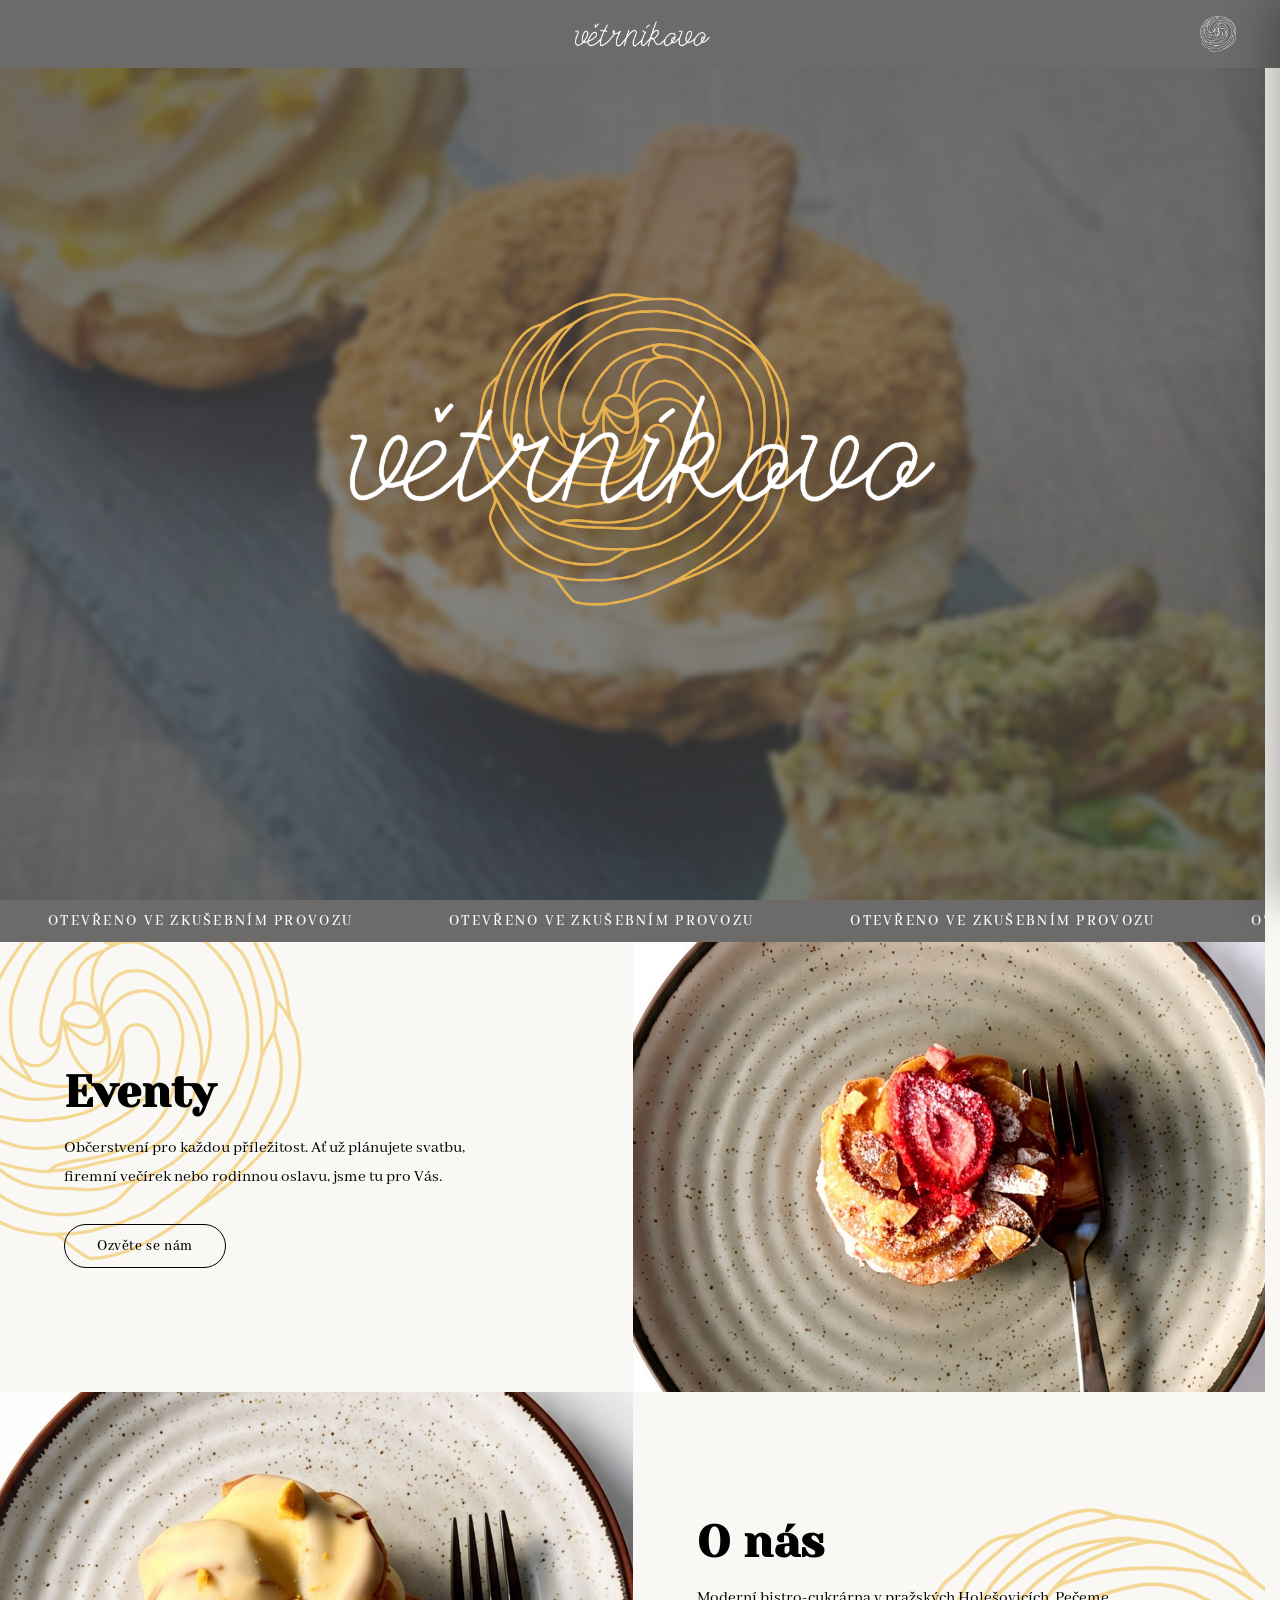
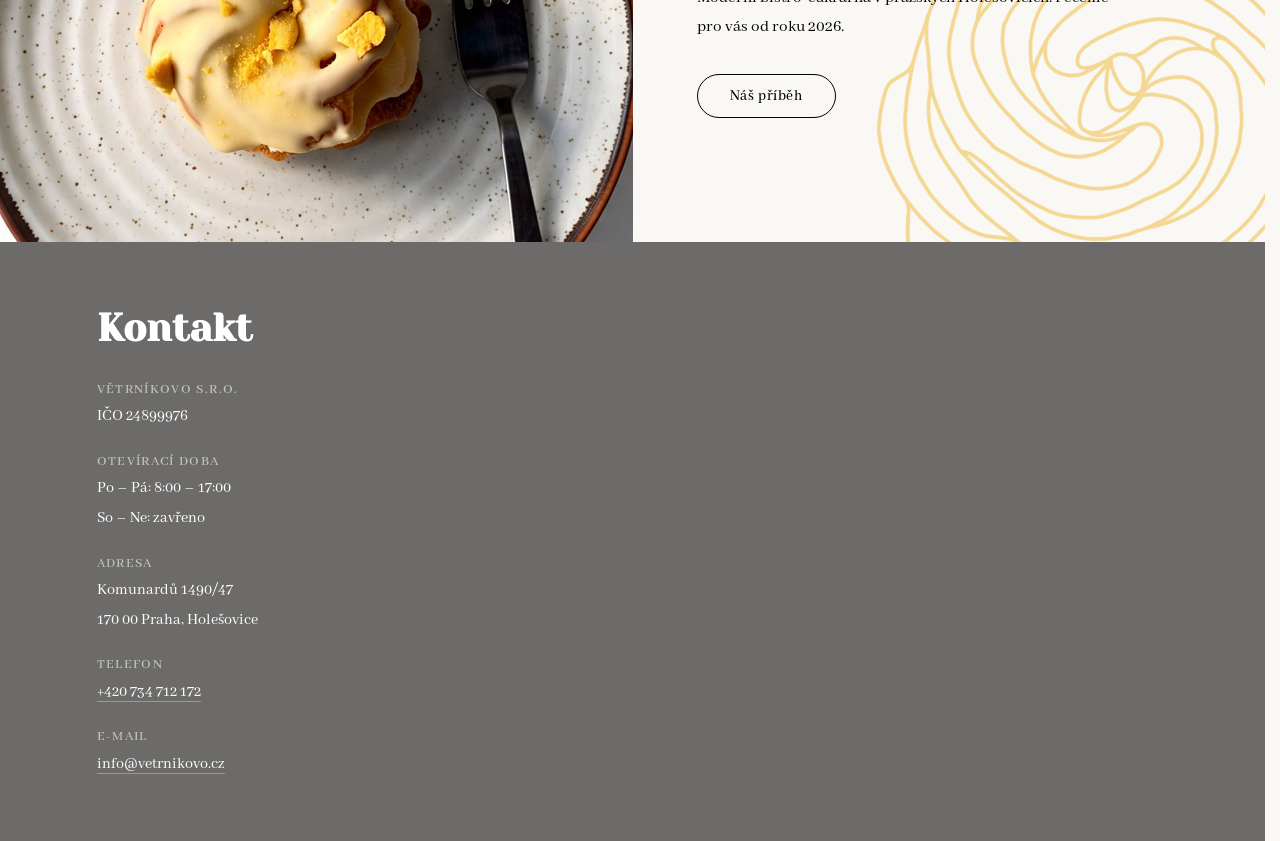
<file: index.html>
<!DOCTYPE html>
<html lang="cs">

<head>
    <meta charset="UTF-8">
    <meta name="viewport" content="width=device-width, initial-scale=1.0">
    <title>Větrníkovo</title>
    <meta name="description" content="Když na větrník, tak k nám! Zabýváme se výrobou sladkých i slaných větrníků.">
    <link rel="canonical" href="https://vetrnikovo.cz/">

    <!-- Open Graph / Facebook / WhatsApp -->
    <meta property="og:type" content="website">
    <meta property="og:url" content="https://vetrnikovo.cz/">
    <meta property="og:title" content="Větrníkovo">
    <meta property="og:description"
        content="Když na větrník, tak k nám! Zabýváme se výrobou sladkých i slaných větrníků.">
    <meta property="og:image" content="https://vetrnikovo.cz/photos/card.jpg">
    <meta property="og:locale" content="cs_CZ">
    <meta property="og:site_name" content="Větrníkovo">

    <!-- Twitter -->
    <meta name="twitter:card" content="summary_large_image">
    <meta name="twitter:url" content="https://vetrnikovo.cz/">
    <meta name="twitter:title" content="Větrníkovo">
    <meta name="twitter:description"
        content="Když na větrník, tak k nám! Zabýváme se výrobou sladkých i slaných větrníků.">
    <meta name="twitter:image" content="https://vetrnikovo.cz/photos/card.jpg">

    <!-- Favicon -->
    <link rel="icon" type="image/png" href="photos/logo-white.png" media="(prefers-color-scheme: dark)">
    <link rel="icon" type="image/png" href="photos/logo-yellow.png" media="(prefers-color-scheme: light)">
    <link rel="icon" type="image/x-icon" href="favicon.ico">
    <link rel="apple-touch-icon" sizes="180x180" href="photos/apple-touch-icon.png">

    <link rel="preconnect" href="https://fonts.googleapis.com">
    <link rel="preconnect" href="https://fonts.gstatic.com" crossorigin>
    <link
        href="https://fonts.googleapis.com/css2?family=Yeseva+One&family=Abhaya+Libre:wght@400;500;600;700&display=swap"
        rel="stylesheet">
    <link rel="stylesheet" href="style.css?v=6">

    <!-- Structured Data (Schema.org Bakery) -->
    <script type="application/ld+json">
    {
      "@context": "https://schema.org",
      "@type": "Bakery",
      "name": "Větrníkovo",
      "legalName": "Větrníkovo s.r.o.",
      "url": "https://vetrnikovo.cz/",
      "logo": "https://vetrnikovo.cz/photos/logo-yellow.png",
      "image": "https://vetrnikovo.cz/photos/card.jpg",
      "telephone": "+420734712172",
      "email": "info@vetrnikovo.cz",
      "address": {
        "@type": "PostalAddress",
        "streetAddress": "Komunardů 1490/47",
        "addressLocality": "Praha 7 - Holešovice",
        "postalCode": "170 00",
        "addressCountry": "CZ"
      },
      "openingHoursSpecification": [
        {
          "@type": "OpeningHoursSpecification",
          "dayOfWeek": ["Monday", "Tuesday", "Wednesday", "Thursday", "Friday"],
          "opens": "08:00",
          "closes": "17:00"
        }
      ]
    }
    </script>
</head>

<body>

    <!-- Top bar -->
    <header class="top-bar" id="top-bar">
        <div class="top-bar__spacer"></div>
        <a href="/" class="top-bar__logo">
            <img src="photos/vetrnikovo-white.png" alt="Větrníkovo logo" class="top-bar__logo-img">
        </a>
        <button class="hamburger" id="hamburger-btn" aria-label="Otevřít menu" aria-expanded="false">
            <img src="photos/logo-white.png" alt="" class="hamburger__icon">
        </button>
    </header>

    <!-- Overlay -->
    <div class="menu-overlay" id="menu-overlay"></div>

    <!-- Slide-in menu -->
    <nav class="slide-menu" id="slide-menu" aria-label="Hlavní navigace">
        <button class="slide-menu__close" id="menu-close-btn" aria-label="Zavřít menu">
            <span>&times;</span>
        </button>
        <ul class="slide-menu__list">
            <li class="slide-menu__item"><a href="/" class="slide-menu__link">Úvod</a></li>
            <li class="slide-menu__item"><a href="#eventy" class="slide-menu__link">Eventy</a></li>
            <li class="slide-menu__item"><a href="/o-nas" class="slide-menu__link">O nás</a></li>
            <li class="slide-menu__item"><a href="/galerie" class="slide-menu__link">Galerie</a></li>
            <li class="slide-menu__item"><a href="#kontakt" class="slide-menu__link">Kontakt</a></li>
        </ul>
    </nav>

    <!-- Hero section -->
    <section class="hero" id="hero">
        <h1 class="hero__title">
            <img src="photos/logo-hero.png" alt="Větrníkovo" class="hero__logo">
            <span class="sr-only">Větrníkovo</span>
        </h1>
    </section>

    <!-- Ticker strip -->
    <div class="ticker" aria-label="Otevřeno ve zkušebním provozu">
        <div class="ticker__track">
            <span class="ticker__text">OTEVŘENO VE ZKUŠEBNÍM PROVOZU</span>
            <span class="ticker__text">OTEVŘENO VE ZKUŠEBNÍM PROVOZU</span>
            <span class="ticker__text">OTEVŘENO VE ZKUŠEBNÍM PROVOZU</span>
            <span class="ticker__text">OTEVŘENO VE ZKUŠEBNÍM PROVOZU</span>
            <span class="ticker__text">OTEVŘENO VE ZKUŠEBNÍM PROVOZU</span>
            <span class="ticker__text">OTEVŘENO VE ZKUŠEBNÍM PROVOZU</span>
            <span class="ticker__text">OTEVŘENO VE ZKUŠEBNÍM PROVOZU</span>
            <span class="ticker__text">OTEVŘENO VE ZKUŠEBNÍM PROVOZU</span>
            <span class="ticker__text">OTEVŘENO VE ZKUŠEBNÍM PROVOZU</span>
            <span class="ticker__text">OTEVŘENO VE ZKUŠEBNÍM PROVOZU</span>
            <span class="ticker__text">OTEVŘENO VE ZKUŠEBNÍM PROVOZU</span>
            <span class="ticker__text">OTEVŘENO VE ZKUŠEBNÍM PROVOZU</span>
        </div>
    </div>

    <!-- Eventy & O nás section -->
    <section class="duo-section" id="eventy">
        <!-- Row 1: Text left, Image right -->
        <div class="duo-section__row">
            <div class="duo-section__text">
                <img src="photos/logo-yellow-light.png" alt="" class="duo-section__bg-logo duo-section__bg-logo--eventy"
                    aria-hidden="true">
                <h2 class="duo-section__title">Eventy</h2>
                <p class="duo-section__subtitle">Občerstvení pro každou příležitost. Ať už plánujete svatbu, firemní
                    večírek nebo rodinnou oslavu, jsme tu pro Vás.</p>
                <a href="#kontakt" class="duo-section__btn">Ozvěte se nám</a>
            </div>
            <div class="duo-section__image">
                <img src="photos/01-větrník-jahoda.jpeg" alt="Eventy" loading="lazy">
            </div>
        </div>
        <!-- Row 2: Image left, Text right -->
        <div class="duo-section__row duo-section__row--reversed">
            <div class="duo-section__image">
                <img src="photos/02-větrník-mango.jpeg" alt="O nás" loading="lazy">
            </div>
            <div class="duo-section__text">
                <img src="photos/logo-yellow-light.png" alt="" class="duo-section__bg-logo duo-section__bg-logo--onas"
                    aria-hidden="true">
                <h2 class="duo-section__title">O nás</h2>
                <p class="duo-section__subtitle">Moderní bistro-cukrárna v pražských Holešovicích. Pečeme pro vás od
                    roku 2026.
                </p>
                <a href="/o-nas" class="duo-section__btn">Náš příběh</a>
            </div>
        </div>
    </section>

    <!-- Contact section -->
    <section class="contact" id="kontakt">
        <div class="contact__inner">
            <div class="contact__info">
                <h2 class="contact__title">Kontakt</h2>

                <div class="contact__block">
                    <h3 class="contact__label">Větrníkovo s.r.o.</h3>
                    <p>IČO 24899976</p>
                </div>

                <div class="contact__block">
                    <h3 class="contact__label">Otevírací doba</h3>
                    <p>Po – Pá: 8:00 – 17:00</p>
                    <p>So – Ne: zavřeno</p>
                </div>

                <div class="contact__block">
                    <h3 class="contact__label">Adresa</h3>
                    <p>Komunardů 1490/47</p>
                    <p>170 00 Praha, Holešovice</p>
                </div>

                <div class="contact__block">
                    <h3 class="contact__label">Telefon</h3>
                    <p><a href="tel:+420734712172" class="contact__link">+420 734 712 172</a></p>
                </div>

                <div class="contact__block">
                    <h3 class="contact__label">E-mail</h3>
                    <p><a href="mailto:info@vetrnikovo.cz" class="contact__link">info@vetrnikovo.cz</a></p>
                </div>
            </div>

            <div class="contact__map">
                <iframe
                    src="https://www.google.com/maps?q=V%C4%9Btrn%C3%ADkovo,+Komunard%C5%AF+1490/47,+Praha&output=embed"
                    width="100%" height="100%" style="border:0;" allowfullscreen="" loading="lazy"
                    referrerpolicy="no-referrer-when-downgrade" title="Větrníkovo na mapě">
                </iframe>
            </div>
        </div>
    </section>

    <script src="main.js" defer></script>
</body>

</html>
</file>
<file: style.css>
/* ===========================
   Reset & Base
   =========================== */
*,
*::before,
*::after {
    margin: 0;
    padding: 0;
    box-sizing: border-box;
}

html {
    scroll-behavior: smooth;
    scrollbar-gutter: stable;
}

body {
    font-family: 'Abhaya Libre', serif;
    color: #000000;
    background-color: #faf8f5;
    overflow-x: hidden;
}

/* ===========================
   Top Bar
   =========================== */
.top-bar {
    position: fixed;
    top: 0;
    left: 0;
    width: 100%;
    z-index: 100;
    display: flex;
    align-items: center;
    justify-content: space-between;
    padding: 12px 40px;
    background-color: #6C6B69;
    transition: background-color 0.3s ease;
}

.top-bar__spacer {
    width: 44px;
    flex-shrink: 0;
}

.top-bar__logo {
    display: flex;
    align-items: center;
    text-decoration: none;
}

.top-bar__logo-img {
    height: 36px;
    width: auto;
    transition: opacity 0.3s ease;
}

.top-bar__logo-img:hover {
    opacity: 0.85;
}

/* ===========================
   Hamburger Button (icon)
   =========================== */
.hamburger {
    background: none;
    border: none;
    cursor: pointer;
    display: flex;
    align-items: center;
    justify-content: center;
    padding: 4px;
    z-index: 110;
    transition: transform 0.3s ease, opacity 0.3s ease;
}

.hamburger:hover {
    transform: scale(1.08);
    opacity: 0.85;
}

.hamburger__icon {
    height: 36px;
    width: auto;
    display: block;
    filter: brightness(0) invert(1);
}

/* ===========================
   Menu Overlay
   =========================== */
.menu-overlay {
    position: fixed;
    inset: 0;
    background: rgba(0, 0, 0, 0.5);
    backdrop-filter: blur(4px);
    -webkit-backdrop-filter: blur(4px);
    z-index: 150;
    opacity: 0;
    visibility: hidden;
    transition: opacity 0.4s ease, visibility 0.4s ease;
}

.menu-overlay.is-visible {
    opacity: 1;
    visibility: visible;
}

/* ===========================
   Slide Menu
   =========================== */
.slide-menu {
    position: fixed;
    top: 0;
    right: 0;
    width: 380px;
    max-width: 85vw;
    height: 100vh;
    height: 100dvh;
    z-index: 200;
    background: linear-gradient(160deg, #1a1a1a 0%, #2a2218 100%);
    transform: translateX(100%);
    transition: transform 0.45s cubic-bezier(0.4, 0, 0.2, 1);
    display: flex;
    flex-direction: column;
    justify-content: center;
    padding: 80px 50px;
    box-shadow: -10px 0 40px rgba(0, 0, 0, 0.3);
}

.slide-menu.is-open {
    transform: translateX(0);
}

/* Close button */
.slide-menu__close {
    position: absolute;
    top: 24px;
    right: 28px;
    background: none;
    border: none;
    cursor: pointer;
    color: rgba(255, 255, 255, 0.6);
    font-size: 32px;
    line-height: 1;
    padding: 8px;
    transition: color 0.3s ease, transform 0.3s ease;
}

.slide-menu__close:hover {
    color: #d4a843;
    transform: rotate(90deg);
}

/* Menu list */
.slide-menu__list {
    list-style: none;
    display: flex;
    flex-direction: column;
    gap: 8px;
}

.slide-menu__item {
    overflow: hidden;
}

.slide-menu__link {
    display: block;
    font-family: 'Yeseva One', serif;
    font-size: 1.6rem;
    font-weight: 600;
    color: rgba(255, 255, 255, 0.85);
    text-decoration: none;
    padding: 12px 0;
    position: relative;
    transition: color 0.3s ease, transform 0.3s ease;
}

.slide-menu__link::after {
    content: '';
    position: absolute;
    bottom: 4px;
    left: 0;
    width: 0;
    height: 2px;
    background: linear-gradient(90deg, #d4a843, #e8c66a);
    transition: width 0.4s cubic-bezier(0.4, 0, 0.2, 1);
}

.slide-menu__link:hover {
    color: #d4a843;
    transform: translateX(8px);
}

.slide-menu__link:hover::after {
    width: 40px;
}

/* Staggered animation for menu items */
.slide-menu.is-open .slide-menu__item:nth-child(1) .slide-menu__link {
    animation: slideIn 0.4s 0.1s both;
}

.slide-menu.is-open .slide-menu__item:nth-child(2) .slide-menu__link {
    animation: slideIn 0.4s 0.17s both;
}

.slide-menu.is-open .slide-menu__item:nth-child(3) .slide-menu__link {
    animation: slideIn 0.4s 0.24s both;
}

.slide-menu.is-open .slide-menu__item:nth-child(4) .slide-menu__link {
    animation: slideIn 0.4s 0.31s both;
}

.slide-menu.is-open .slide-menu__item:nth-child(5) .slide-menu__link {
    animation: slideIn 0.4s 0.38s both;
}

@keyframes slideIn {
    from {
        opacity: 0;
        transform: translateX(30px);
    }

    to {
        opacity: 1;
        transform: translateX(0);
    }
}

/* ===========================
   Hero Section
   =========================== */
.hero {
    position: relative;
    width: 100%;
    height: 100vh;
    height: 100dvh;
    display: flex;
    align-items: center;
    justify-content: center;
    background-image: url('photos/background.jpg');
    background-size: cover;
    background-position: center;
    background-repeat: no-repeat;
    overflow: hidden;
}

/* Subtle dark overlay for better contrast */
.hero::before {
    content: '';
    position: absolute;
    inset: 0;
    background: radial-gradient(ellipse at center, rgba(0, 0, 0, 0.15) 0%, rgba(0, 0, 0, 0.35) 100%);
    z-index: 1;
}

.hero__title {
    margin: 0;
    padding: 0;
    display: contents;
}

/* Accessibility / SEO screen-reader only utility */
.sr-only {
    position: absolute;
    width: 1px;
    height: 1px;
    padding: 0;
    margin: -1px;
    overflow: hidden;
    clip: rect(0, 0, 0, 0);
    white-space: nowrap;
    border: 0;
}

.hero__logo {
    position: relative;
    z-index: 2;
    width: clamp(292px, 49vw, 648px);
    height: auto;
    filter: drop-shadow(0 4px 20px rgba(0, 0, 0, 0.25));
    animation: fadeInScale 1.2s cubic-bezier(0.4, 0, 0.2, 1) both;
}

@keyframes fadeInScale {
    from {
        opacity: 0;
        transform: scale(0.9);
    }

    to {
        opacity: 1;
        transform: scale(1);
    }
}

/* ===========================
   Ticker Strip
   =========================== */
.ticker {
    background-color: #6C6B69;
    overflow: hidden;
    white-space: nowrap;
    padding: 12px 0;
}

.ticker__track {
    display: inline-flex;
    animation: tickerScroll 20s linear infinite;
}

.ticker__text {
    font-family: 'Abhaya Libre', serif;
    font-weight: 500;
    font-size: 0.95rem;
    letter-spacing: 0.15em;
    color: #fff;
    padding: 0 3rem;
}

@keyframes tickerScroll {
    from {
        transform: translateX(0);
    }

    to {
        transform: translateX(-50%);
    }
}

/* ===========================
   Duo Section (Eventy & O nás)
   =========================== */
.duo-section {
    width: 100%;
    height: 100vh;
    height: 100dvh;
    display: flex;
    flex-direction: column;
}

.duo-section__row {
    flex: 1;
    display: flex;
    min-height: 0;
}

.duo-section__text {
    flex: 0 0 50%;
    width: 50%;
    display: flex;
    flex-direction: column;
    justify-content: center;
    padding: 3rem 4rem;
    background-color: #faf8f5;
    position: relative;
    overflow: hidden;
}

.duo-section__bg-logo {
    position: absolute;
    pointer-events: none;
    z-index: 1;
    user-select: none;
    opacity: 0.95;
}

/* Eventy: v horním levém rohu, kouká ven z horního i levého okraje obrazovky */
.duo-section__bg-logo--eventy {
    width: 380px;
    height: auto;
    top: -70px;
    left: -80px;
    transform: rotate(-15deg);
}

/* O nás: v pravém dolním rohu, zakrytá dole sekcí kontakt a kouká z pravého okraje */
.duo-section__bg-logo--onas {
    width: 440px;
    height: auto;
    bottom: -110px;
    right: -60px;
    transform: rotate(38deg);
}

.duo-section__title {
    font-family: 'Yeseva One', serif;
    font-size: 2.8rem;
    font-weight: 700;
    color: #000000;
    margin-bottom: 1rem;
    position: relative;
    z-index: 2;
}

.duo-section__subtitle {
    font-family: 'Abhaya Libre', serif;
    font-size: 1.05rem;
    font-weight: 400;
    line-height: 1.7;
    color: #000000;
    max-width: 420px;
    position: relative;
    z-index: 2;
}

.duo-section__btn {
    display: inline-block;
    align-self: flex-start;
    margin-top: 2rem;
    padding: 12px 32px;
    font-family: 'Abhaya Libre', serif;
    font-size: 0.95rem;
    font-weight: 500;
    letter-spacing: 0.04em;
    color: #000000;
    background-color: transparent;
    border: 1.5px solid #000000;
    border-radius: 50px;
    text-decoration: none;
    position: relative;
    z-index: 2;
    transition: all 0.35s cubic-bezier(0.4, 0, 0.2, 1);
    cursor: pointer;
}

.duo-section__btn:hover {
    background-color: #6C6B69;
    border-color: #6C6B69;
    color: #ffffff;
    transform: translateY(-2px);
    box-shadow: 0 6px 20px rgba(108, 107, 105, 0.25);
}

.duo-section__image {
    flex: 0 0 50%;
    width: 50%;
    overflow: hidden;
    min-height: 0;
}

.duo-section__image img {
    width: 100%;
    height: 100%;
    object-fit: cover;
    display: block;
    transition: transform 0.6s ease;
}

.duo-section__image img:hover {
    transform: scale(1.03);
}

/* ===========================
   Contact Section
   =========================== */
.contact {
    background-color: #6C6B69;
    color: #fff;
    padding: 4rem 0;
}

.contact__inner {
    display: flex;
    gap: 3rem;
    max-width: 1200px;
    margin: 0 auto;
    padding: 0 4rem;
}

.contact__info {
    flex: 1;
    display: flex;
    flex-direction: column;
    gap: 1.5rem;
}

.contact__title {
    font-family: 'Yeseva One', serif;
    font-size: 2.4rem;
    font-weight: 700;
    margin-bottom: 0.5rem;
}

.contact__block {
    display: flex;
    flex-direction: column;
    gap: 0.25rem;
}

.contact__label {
    font-family: 'Abhaya Libre', serif;
    font-size: 0.85rem;
    font-weight: 500;
    letter-spacing: 0.1em;
    text-transform: uppercase;
    color: rgba(255, 255, 255, 0.6);
    margin-bottom: 0.15rem;
}

.contact__block p {
    font-family: 'Abhaya Libre', serif;
    font-size: 1rem;
    font-weight: 300;
    line-height: 1.6;
    color: #fff;
}

.contact__link {
    color: #fff;
    text-decoration: none;
    border-bottom: 1px solid rgba(255, 255, 255, 0.3);
    transition: border-color 0.3s ease;
}

.contact__link:hover {
    border-color: #fff;
}

.contact__map {
    flex: 1;
    min-height: 400px;
    border-radius: 8px;
    overflow: hidden;
}

.contact__map iframe {
    display: block;
    border-radius: 8px;
}

/* ===========================
   About Story Section (O nás page)
   =========================== */
.about-story {
    display: flex;
    width: 100%;
    min-height: 100vh;
    padding-top: 60px;
    /* space for fixed top-bar */
}

.about-story__side {
    flex: 0 0 25%;
    width: 25%;
    background-color: #faf8f5;
    position: relative;
    overflow: hidden;
}

.about-story__center {
    flex: 0 0 50%;
    width: 50%;
    background-color: #F3D58D;
    display: flex;
    align-items: center;
    justify-content: center;
    padding: 5rem 4rem;
}

.about-story__content {
    max-width: 540px;
}

.about-story__heading {
    font-family: 'Yeseva One', serif;
    font-size: 2.2rem;
    font-weight: 700;
    color: #000000;
    margin-bottom: 1.2rem;
    line-height: 1.3;
    text-transform: uppercase;
    letter-spacing: 0.02em;
}

.about-story__heading--sub {
    font-size: 1.6rem;
    margin-top: 2.5rem;
    text-transform: uppercase;
}

.about-story__text {
    font-family: 'Abhaya Libre', serif;
    font-size: 1rem;
    font-weight: 400;
    line-height: 1.8;
    color: #000000;
}

.about-story__cta {
    display: flex;
    justify-content: center;
    margin-top: 2.5rem;
}

.about-story__btn {
    display: inline-flex;
    align-items: center;
    gap: 0.6rem;
    padding: 13px 34px;
    font-family: 'Abhaya Libre', serif;
    font-size: 1.05rem;
    font-weight: 600;
    letter-spacing: 0.04em;
    color: #000000;
    background-color: transparent;
    border: 1.5px solid #000000;
    border-radius: 50px;
    text-decoration: none;
    transition: all 0.35s cubic-bezier(0.4, 0, 0.2, 1);
    cursor: pointer;
}

.about-story__btn:hover {
    background-color: #6C6B69;
    border-color: #6C6B69;
    color: #ffffff;
    transform: translateY(-2px);
    box-shadow: 0 6px 20px rgba(108, 107, 105, 0.25);
}

/* Decorative scattered logos */
.about-story__deco {
    position: absolute;
    pointer-events: none;
    user-select: none;
    opacity: 0.9;
    z-index: 1;
}

/* Left column logos */
.about-story__deco--1 {
    width: 280px;
    height: auto;
    top: 8%;
    left: -40px;
    transform: rotate(-18deg);
}

.about-story__deco--2 {
    width: 220px;
    height: auto;
    top: 48%;
    right: -30px;
    transform: rotate(25deg);
}

.about-story__deco--3 {
    width: 320px;
    height: auto;
    bottom: -40px;
    left: 10px;
    transform: rotate(-35deg);
}

/* Right column logos */
.about-story__deco--4 {
    width: 260px;
    height: auto;
    top: 5%;
    right: -50px;
    transform: rotate(12deg);
}

.about-story__deco--5 {
    width: 300px;
    height: auto;
    top: 45%;
    left: -60px;
    transform: rotate(-22deg);
}

.about-story__deco--6 {
    width: 240px;
    height: auto;
    bottom: 5%;
    right: -20px;
    transform: rotate(38deg);
}

/* ===========================
   Gallery Page Albums (Galerie page)
   =========================== */
.about-story__content--gallery {
    width: 100%;
    max-width: 560px;
}

.gallery-albums {
    display: flex;
    flex-direction: column;
    gap: 1.8rem;
    margin-top: 1.8rem;
    width: 100%;
}

.gallery-album {
    position: relative;
    width: 100%;
    height: 220px;
    border-radius: 12px;
    overflow: hidden;
    cursor: pointer;
    box-shadow: 0 10px 28px rgba(0, 0, 0, 0.16);
    transition: transform 0.4s cubic-bezier(0.22, 1, 0.36, 1), box-shadow 0.4s ease;
    user-select: none;
    outline: none;
    display: block;
}

.gallery-album:hover,
.gallery-album:focus-visible {
    transform: translateY(-4px) scale(1.01);
    box-shadow: 0 16px 36px rgba(0, 0, 0, 0.26);
}

.gallery-album:focus-visible {
    box-shadow: 0 0 0 3px #ffffff, 0 16px 36px rgba(0, 0, 0, 0.3);
}

.gallery-album__media {
    position: absolute;
    inset: 0;
    width: 100%;
    height: 100%;
    overflow: hidden;
}

.gallery-album__bg {
    width: 100%;
    height: 100%;
    object-fit: cover;
    object-position: center;
    display: block;
    transition: transform 0.6s cubic-bezier(0.22, 1, 0.36, 1);
}

.gallery-album:hover .gallery-album__bg,
.gallery-album:focus-visible .gallery-album__bg {
    transform: scale(1.08);
}

.gallery-album__overlay {
    position: absolute;
    inset: 0;
    background: linear-gradient(
        180deg,
        rgba(0, 0, 0, 0.25) 0%,
        rgba(0, 0, 0, 0.55) 60%,
        rgba(0, 0, 0, 0.75) 100%
    );
    transition: background 0.35s ease;
}

.gallery-album:hover .gallery-album__overlay,
.gallery-album:focus-visible .gallery-album__overlay {
    background: linear-gradient(
        180deg,
        rgba(0, 0, 0, 0.15) 0%,
        rgba(0, 0, 0, 0.45) 55%,
        rgba(0, 0, 0, 0.8) 100%
    );
}

.gallery-album__content {
    position: absolute;
    inset: 0;
    display: flex;
    flex-direction: column;
    align-items: center;
    justify-content: center;
    padding: 1.5rem;
    text-align: center;
    z-index: 2;
    gap: 0.6rem;
}

.gallery-album__title {
    font-family: 'Yeseva One', serif;
    font-size: 2.2rem;
    font-weight: 700;
    color: #ffffff;
    text-transform: uppercase;
    letter-spacing: 0.05em;
    line-height: 1.2;
    margin: 0;
    text-shadow: 0 3px 16px rgba(0, 0, 0, 0.8);
    transition: transform 0.35s ease;
}

.gallery-album:hover .gallery-album__title {
    transform: scale(1.04);
}

.gallery-album__badge {
    display: inline-block;
    font-family: 'Abhaya Libre', serif;
    font-size: 0.95rem;
    font-weight: 600;
    color: rgba(255, 255, 255, 0.95);
    background: rgba(0, 0, 0, 0.4);
    backdrop-filter: blur(4px);
    -webkit-backdrop-filter: blur(4px);
    border: 1px solid rgba(255, 255, 255, 0.3);
    padding: 3px 16px;
    border-radius: 20px;
    letter-spacing: 0.04em;
    text-shadow: 0 1px 4px rgba(0, 0, 0, 0.5);
    transition: background 0.3s ease, border-color 0.3s ease;
}

.gallery-album:hover .gallery-album__badge {
    background: rgba(255, 255, 255, 0.25);
    border-color: rgba(255, 255, 255, 0.65);
}

/* ===========================
   About Gallery Section (O nás page)
   =========================== */
.about-gallery {
    background-color: #6C6B69;
    padding: 4rem 1.5rem;
}

.about-gallery__grid {
    display: flex;
    gap: 1.5rem;
}

.about-gallery__item {
    flex: 1;
    overflow: hidden;
    cursor: pointer;
}

.about-gallery__item img {
    width: 100%;
    height: 100%;
    object-fit: cover;
    display: block;
    transition: transform 0.5s ease;
}

.about-gallery__item img:hover {
    transform: scale(1.04);
}

/* ===========================
   Lightbox Modal
   =========================== */
.lightbox {
    position: fixed;
    inset: 0;
    z-index: 500;
    background: rgba(0, 0, 0, 0.92);
    display: flex;
    align-items: center;
    justify-content: center;
    opacity: 0;
    visibility: hidden;
    transition: opacity 0.35s ease, visibility 0.35s ease;
    overflow: hidden;
    overscroll-behavior: contain;
    touch-action: none;
    -webkit-user-select: none;
    user-select: none;
}

.lightbox.is-open {
    opacity: 1;
    visibility: visible;
}

.lightbox__content {
    display: flex;
    flex-direction: column;
    align-items: center;
    justify-content: center;
    gap: 1.25rem;
    max-width: 90vw;
    max-height: 92vh;
    z-index: 505;
    position: relative;
    touch-action: none;
    -webkit-user-select: none;
    user-select: none;
}

.lightbox__stage {
    display: flex;
    align-items: center;
    justify-content: center;
    max-width: 100%;
    max-height: calc(86vh - 90px);
    touch-action: none;
}

.lightbox__img {
    max-width: 82vw;
    max-height: calc(86vh - 90px);
    object-fit: contain;
    display: block;
    border-radius: 4px;
    box-shadow: 0 12px 40px rgba(0, 0, 0, 0.65);
    transition: opacity 0.25s ease;
    touch-action: none;
    -webkit-user-select: none;
    user-select: none;
    -webkit-touch-callout: none;
}

/* Lightbox thumbnail strip */
.lightbox__thumbs {
    display: flex;
    align-items: center;
    justify-content: center;
    gap: 0.75rem;
    padding: 6px 12px;
    max-width: 100%;
    overflow-x: auto;
    overscroll-behavior: contain;
    touch-action: pan-x;
    -webkit-overflow-scrolling: touch;
    scrollbar-width: thin;
    scrollbar-color: rgba(255, 255, 255, 0.3) transparent;
}

.lightbox__thumbs::-webkit-scrollbar {
    height: 4px;
}

.lightbox__thumbs::-webkit-scrollbar-thumb {
    background: rgba(255, 255, 255, 0.3);
    border-radius: 4px;
}

.lightbox__thumb {
    position: relative;
    height: 58px;
    width: auto;
    aspect-ratio: 1 / 1;
    flex: 0 0 auto;
    padding: 0;
    border: 2px solid transparent;
    border-radius: 6px;
    overflow: hidden;
    background: rgba(255, 255, 255, 0.1);
    cursor: pointer;
    opacity: 0.45;
    filter: brightness(0.75);
    transition: opacity 0.25s ease, filter 0.25s ease, border-color 0.25s ease, transform 0.25s ease, box-shadow 0.25s ease;
    outline: none;
    touch-action: manipulation;
    -webkit-tap-highlight-color: transparent;
    -webkit-user-select: none;
    user-select: none;
}

.lightbox__thumb img {
    width: 100%;
    height: 100%;
    object-fit: cover;
    display: block;
    pointer-events: none;
}

.lightbox__thumb:hover {
    opacity: 0.85;
    filter: brightness(0.95);
    transform: translateY(-2px);
    border-color: rgba(255, 255, 255, 0.4);
}

.lightbox__thumb.is-active,
.lightbox__thumb[aria-current="true"] {
    opacity: 1;
    filter: brightness(1);
    border-color: #ffffff;
    box-shadow: 0 0 12px rgba(255, 255, 255, 0.45), 0 4px 12px rgba(0, 0, 0, 0.5);
    transform: scale(1.06);
}

.lightbox__thumb:focus-visible {
    border-color: #ffffff;
    box-shadow: 0 0 0 2px rgba(255, 255, 255, 0.8);
}

.lightbox__close {
    position: absolute;
    top: 24px;
    right: 28px;
    background: none;
    border: none;
    color: rgba(255, 255, 255, 0.7);
    font-size: 36px;
    line-height: 1;
    cursor: pointer;
    padding: 8px;
    transition: color 0.3s ease, transform 0.3s ease;
    z-index: 510;
    touch-action: manipulation;
    -webkit-tap-highlight-color: transparent;
    -webkit-user-select: none;
    user-select: none;
}

.lightbox__close:hover {
    color: #fff;
    transform: scale(1.15);
}

.lightbox__arrow {
    position: absolute;
    top: 50%;
    transform: translateY(-50%);
    background: none;
    border: none;
    color: rgba(255, 255, 255, 0.6);
    font-size: 48px;
    cursor: pointer;
    padding: 16px;
    transition: color 0.3s ease, transform 0.3s ease;
    z-index: 510;
    user-select: none;
    -webkit-user-select: none;
    -webkit-touch-callout: none;
    -webkit-tap-highlight-color: transparent;
    touch-action: manipulation;
}

.lightbox__arrow:hover {
    color: #fff;
}

.lightbox__arrow--prev {
    left: 16px;
}

.lightbox__arrow--prev:hover {
    transform: translateY(-50%) translateX(-4px);
}

.lightbox__arrow--next {
    right: 16px;
}

.lightbox__arrow--next:hover {
    transform: translateY(-50%) translateX(4px);
}

/* ===========================
   Responsive – Mobile
   =========================== */
@media (max-width: 768px) {
    .top-bar {
        padding: 12px 20px;
    }

    .top-bar__logo-img {
        height: 28px;
    }

    .slide-menu {
        width: 100vw;
        max-width: 100vw;
        padding: 80px 36px;
    }

    .slide-menu__link {
        font-size: 1.35rem;
    }

    .hero__logo {
        width: clamp(227px, 81vw, 454px);
    }

    /* Duo section mobile */
    .duo-section {
        height: auto;
    }

    .duo-section__row {
        flex-direction: column;
    }

    /* On mobile: image first, text second for both rows */
    .duo-section__row .duo-section__text {
        order: 2;
    }

    .duo-section__row .duo-section__image {
        order: 1;
    }

    .duo-section__text,
    .duo-section__image {
        flex: 0 0 100%;
        width: 100%;
    }

    .duo-section__image {
        min-height: 250px;
    }

    .duo-section__text {
        padding: 2.5rem 2rem;
    }

    .duo-section__title {
        font-size: 2rem;
    }

    .duo-section__subtitle {
        font-size: 0.95rem;
    }

    .duo-section__bg-logo--eventy {
        width: 250px;
        top: -45px;
        left: -45px;
    }

    .duo-section__bg-logo--onas {
        width: 270px;
        bottom: -65px;
        right: -35px;
    }

    .duo-section__btn {
        margin-top: 1.4rem;
        padding: 10px 26px;
        font-size: 0.88rem;
    }

    /* Contact mobile */
    .contact {
        padding: 3rem 0;
    }

    .contact__inner {
        flex-direction: column;
        padding: 0 2rem;
        gap: 2rem;
    }

    .contact__info {
        gap: 1.2rem;
    }

    .contact__title {
        font-size: 2rem;
        margin-bottom: 0.25rem;
    }

    .contact__label {
        font-size: 0.8rem;
    }

    .contact__block p {
        font-size: 0.95rem;
    }

    .contact__map {
        min-height: 300px;
        border-radius: 6px;
    }

    /* About Story mobile */
    .about-story {
        flex-direction: column;
        padding-top: 60px;
        min-height: auto;
        background-color: #F3D58D;
    }

    .about-story__side {
        display: none;
    }

    .about-story__center {
        flex: 1 1 auto;
        width: 100%;
        padding: 3rem 2rem;
        background-color: #F3D58D;
    }

    .about-story__heading {
        font-size: 1.7rem;
    }

    .about-story__heading--sub {
        font-size: 1.3rem;
        margin-top: 2rem;
    }

    .about-story__text {
        font-size: 0.95rem;
    }

    /* About Gallery mobile */
    .about-gallery {
        padding: 2rem 1.5rem;
    }

    .about-gallery__grid {
        flex-direction: column;
        gap: 1rem;
    }

    /* Lightbox mobile */
    .lightbox {
        padding: 12px;
    }

    .lightbox__content {
        max-width: 95vw;
        max-height: 94vh;
        gap: 0.85rem;
    }

    .lightbox__stage {
        max-height: calc(76vh - 60px);
    }

    .lightbox__img {
        max-width: 92vw;
        max-height: calc(76vh - 60px);
    }

    .lightbox__thumbs {
        gap: 0.5rem;
        padding: 4px 6px;
        max-width: 100%;
    }

    .lightbox__thumb {
        height: 48px;
        width: auto;
    }

    .lightbox__arrow {
        font-size: 38px;
        padding: 8px;
    }

    .lightbox__arrow--prev {
        left: 8px;
    }

    .lightbox__arrow--next {
        right: 8px;
    }

    .lightbox__close {
        top: 14px;
        right: 16px;
        font-size: 32px;
    }

    .gallery-album {
        height: 190px;
    }

    .gallery-album__title {
        font-size: 1.85rem;
    }
}

@media (max-width: 480px) {
    .top-bar {
        padding: 10px 16px;
    }

    .top-bar__logo-img {
        height: 24px;
    }

    .slide-menu {
        padding: 70px 28px;
    }

    .slide-menu__link {
        font-size: 1.2rem;
        padding: 10px 0;
    }

    .duo-section__text {
        padding: 2rem 1.5rem;
    }

    .duo-section__title {
        font-size: 1.7rem;
    }

    .contact {
        padding: 2.5rem 0;
    }

    .contact__inner {
        padding: 0 1.5rem;
        gap: 1.5rem;
    }

    .contact__info {
        gap: 1rem;
    }

    .contact__title {
        font-size: 1.7rem;
    }

    .contact__map {
        min-height: 260px;
    }

    /* About Story small mobile */
    .about-story__center {
        padding: 2.5rem 1.5rem;
    }

    .about-story__heading {
        font-size: 1.5rem;
    }

    .about-story__heading--sub {
        font-size: 1.15rem;
    }

    .lightbox__thumb {
        height: 42px;
        width: auto;
    }

    .gallery-album {
        height: 165px;
    }

    .gallery-album__title {
        font-size: 1.55rem;
    }

    .gallery-album__badge {
        font-size: 0.85rem;
        padding: 2px 12px;
    }
}
</file>
